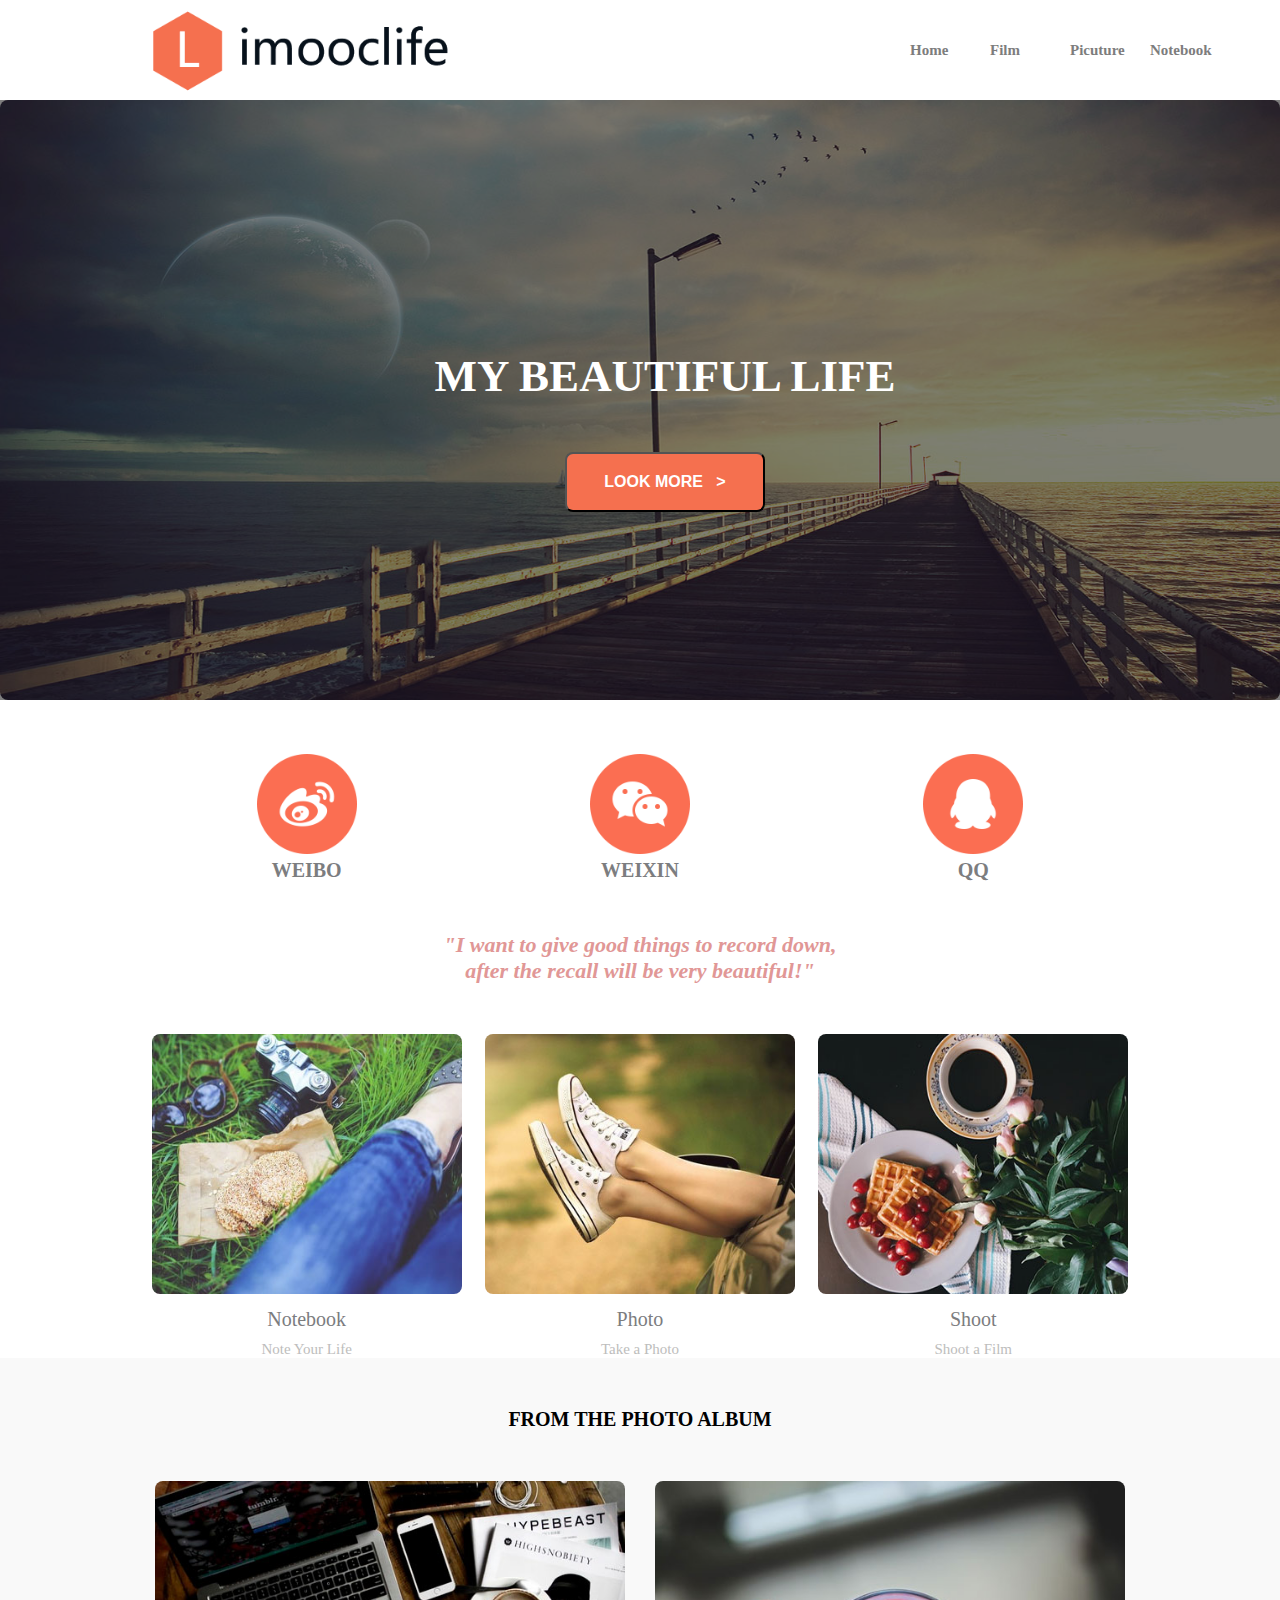
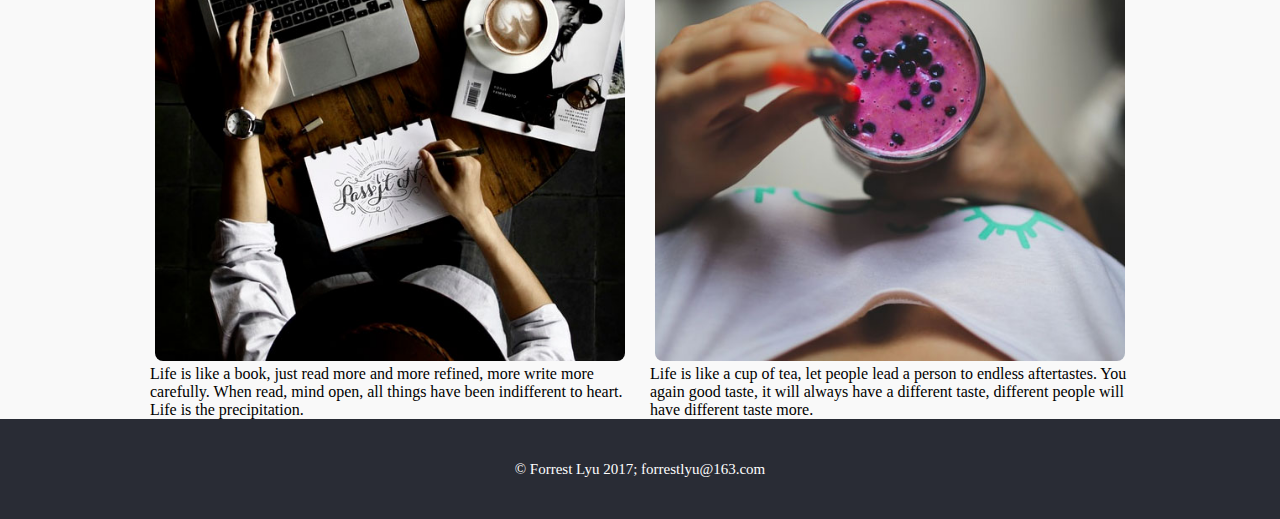
<file: project-1/index.html>
<!DOCTYPE html>
<html>
<head>
	<link rel="stylesheet" type="text/css" href="./css/index.css">
	<title>Imooc Life</title>
</head>
<body>
<!-- 1. header -->
<div class="header">
	<img class="logo" src="./image/logo.png" alt="logo">
	<ul class="menu">
		<li>Notebook</li>
		<li>Picuture</li>
		<li>Film</li>
		<li>Home</li>
	</ul>
</div>

<!-- 2. banner -->
<!-- 2.1 banner-img 图片层-->
<img class="banner-img" src="./image/1.jpeg" alt="banner">
<!-- 2.2 banner-mask-layer 遮罩层-->
<div class="banner-mask-layer"></div>
<!-- 2.3 banner-display 显示层-->
<div class="banner-display">
	<div class="banner-display-title">MY BEAUTIFUL LIFE</div>
	<button class="banner-display-button">LOOK MORE &nbsp;&nbsp;&gt;</button>
</div>

<!-- 3. content -->
<!-- 3.1 content-above -->
<!-- 3.1.1 content-above-tools -->
<div class="content-above-tools">
	<div class="tools-comm">
		<img src="./image/weibo.png" alt="weibo">
		<div>WEIBO</div>
	</div>
	<div class="tools-comm">
		<img src="./image/weixin.png" alt="weixin">
		<div>WEIXIN</div>
	</div>
	<div class="tools-comm">
		<img src="./image/QQ.png" alt="QQ">
		<div>QQ</div>
	</div>
</div>
<!-- 3.1.2 content-above-slogan -->
<div class="content-above-slogan">"I want to give good things to record down,<br/>after the recall will be very beautiful!"</div>
<!-- 3.1.3 content-above-image-text-1 -->
<div class="content-above-image-text-1">
	<div class="image-text-1-comm">
		<img src="./image/03-01.jpg" alt="Notebook">
		<div class="catagroy">Notebook</div>
		<div class="catagroy-guide">Note Your Life</div>
	</div>
	<div class="image-text-1-comm">
		<img src="./image/03-02.jpg" alt="Photo">
		<div class="catagroy">Photo</div>
		<div class="catagroy-guide">Take a Photo</div>
	</div>
	<div class="image-text-1-comm">
		<img src="./image/03-03.jpg" alt="Shoot">
		<div class="catagroy">Shoot</div>
		<div class="catagroy-guide">Shoot a Film</div>
	</div>
</div>

<!-- 3.2 content-below -->
<div class="content-below">	<!-- 因为需要填充背景色，所以需要包裹层 -->
	<div class="content-below-wrap">
		<!-- 3.2.1 content-below-title -->
		<div class="content-below-title">FROM THE PHOTO ALBUM</div>
		<!-- 3.2.2 content-below-image-text-2 -->
		<div class="content-below-image-text-2">
			<dl>
				<dt><img src="./image/04-01.jpg" alt="photo album"></dt>
				<dd>Life is like a book, just read more and more refined, more write more carefully. When read, mind open, all things have been indifferent to heart. Life is the precipitation.</dd>
			</dl>
			<dl>
				<dt><img src="./image/04-02.jpg" alt="photo album"></dt>
				<dd>Life is like a cup of tea, let people lead a person to endless aftertastes. You again good taste, it will always have a different taste, different people will have different taste more.</dd>
			</dl>
		</div>
		<div style="clear: both;"></div> <!-- 此句话，可以保证  content-below-image-text-2 被包含在 content-below-->
	</div>
</div>


<!-- 4. footer -->
<div class="footer">
	&copy; Forrest Lyu 2017; forrestlyu@163.com
</div>
</body>
</html>
</file>
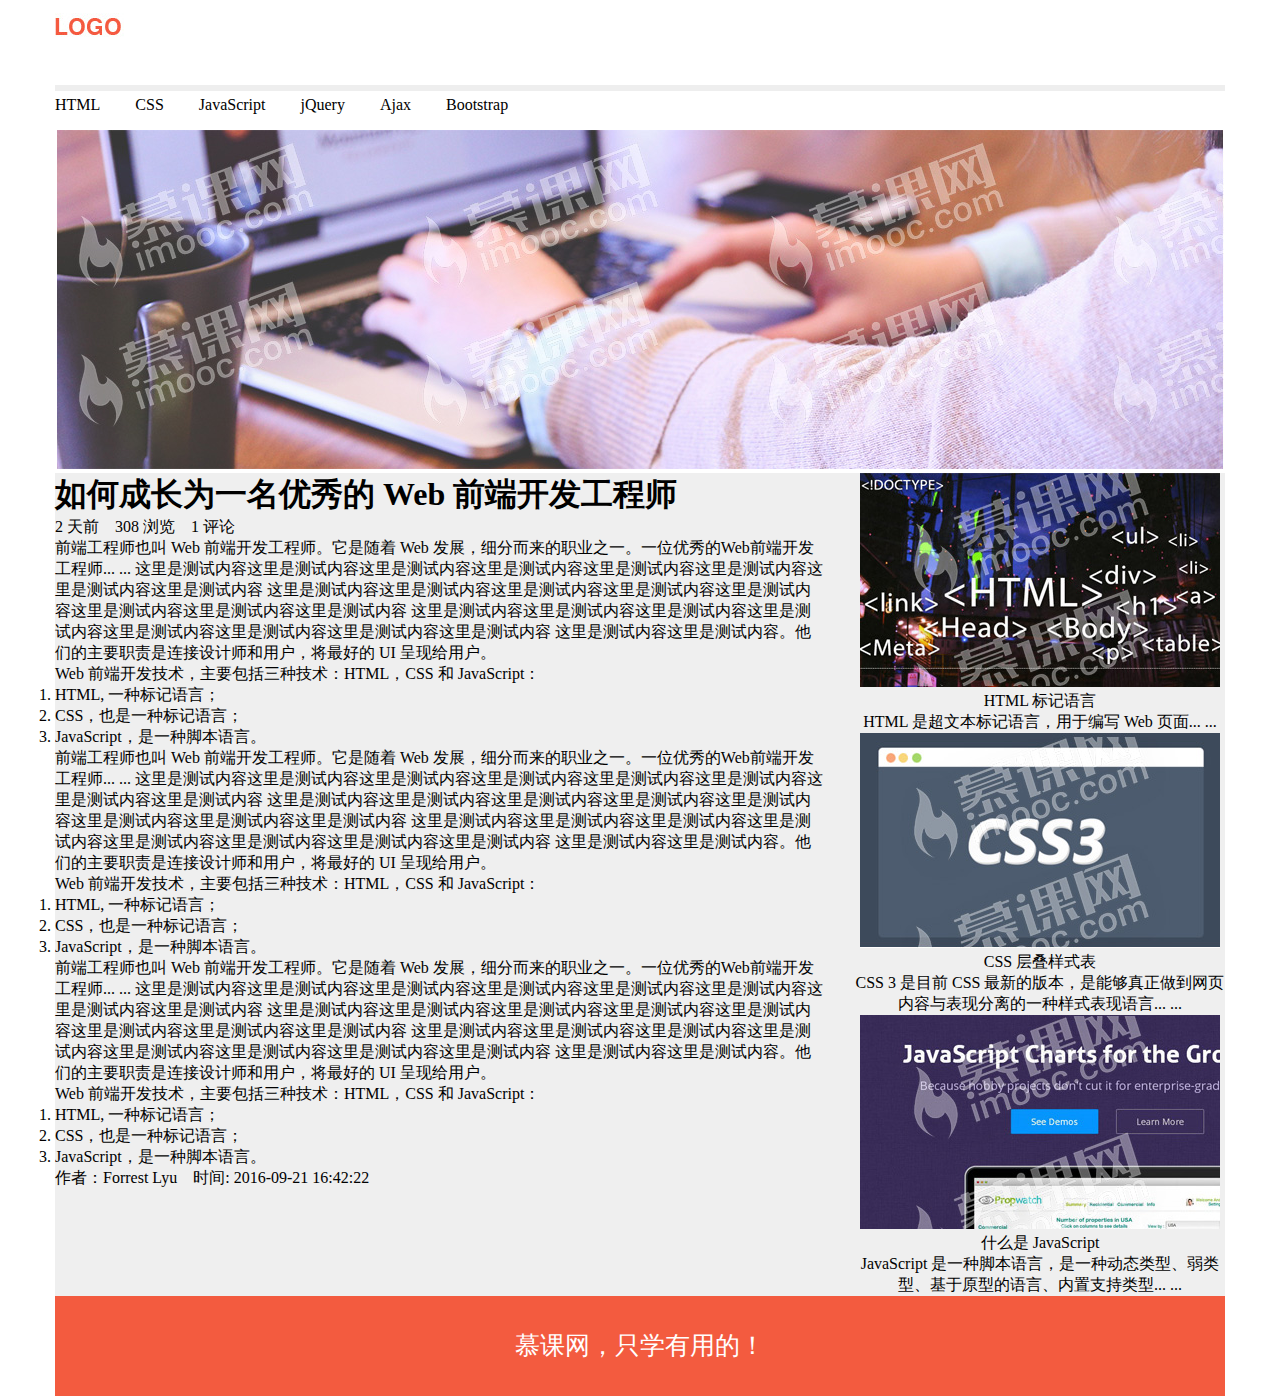
<file: project-2/index.html>
<!DOCTYPE html>
<html>
<head>
	<link rel="stylesheet" type="text/css" href="./css/index.css">
	<title>Tec Life</title>
</head>
<body>
<!-- 1. header 部分 -->
<div class="header">
	<!-- 1.1 logo 部分 -->
	<div class="logo">
		<img src="./img/logo.jpg" alt="logo">
	</div>
	<!-- 1.2 horizontal-line 部分 -->
	<div class="horizontal-line"></div>
	<!-- 1.3 menu 部分 -->
	<div class="menu">
		<ul>
			<li>HTML</li>
			<li>CSS</li>
			<li>JavaScript</li>
			<li>jQuery</li>
			<li>Ajax</li>
			<li>Bootstrap</li>
		</ul>
	</div>
</div>
<!-- 2. banner 部分 -->
<div class="banner">
	<img src="./img/banner.jpg" alt="banner">
</div>
<!-- 3. container 部分 -->
<div class="container">
	<!-- 3.1 main 部分 -->
	<div class="main">
		<h1>如何成长为一名优秀的 Web 前端开发工程师</h1>
		<span>2 天前 &nbsp;&nbsp; 308 浏览 &nbsp;&nbsp; 1 评论</span>
		<p>前端工程师也叫 Web 前端开发工程师。它是随着 Web 发展，细分而来的职业之一。一位优秀的Web前端开发工程师... ...
		这里是测试内容这里是测试内容这里是测试内容这里是测试内容这里是测试内容这里是测试内容这里是测试内容这里是测试内容
		这里是测试内容这里是测试内容这里是测试内容这里是测试内容这里是测试内容这里是测试内容这里是测试内容这里是测试内容
		这里是测试内容这里是测试内容这里是测试内容这里是测试内容这里是测试内容这里是测试内容这里是测试内容这里是测试内容
		这里是测试内容这里是测试内容。他们的主要职责是连接设计师和用户，将最好的 UI 呈现给用户。</p>

		<p>Web 前端开发技术，主要包括三种技术：HTML，CSS 和 JavaScript：
		<ol>
			<li>HTML, 一种标记语言；</li>
			<li>CSS，也是一种标记语言；</li>
			<li>JavaScript，是一种脚本语言。</li>
		</ol>
		</p>

		<p>前端工程师也叫 Web 前端开发工程师。它是随着 Web 发展，细分而来的职业之一。一位优秀的Web前端开发工程师... ...
		这里是测试内容这里是测试内容这里是测试内容这里是测试内容这里是测试内容这里是测试内容这里是测试内容这里是测试内容
		这里是测试内容这里是测试内容这里是测试内容这里是测试内容这里是测试内容这里是测试内容这里是测试内容这里是测试内容
		这里是测试内容这里是测试内容这里是测试内容这里是测试内容这里是测试内容这里是测试内容这里是测试内容这里是测试内容
		这里是测试内容这里是测试内容。他们的主要职责是连接设计师和用户，将最好的 UI 呈现给用户。</p>

		<p>Web 前端开发技术，主要包括三种技术：HTML，CSS 和 JavaScript：
		<ol>
			<li>HTML, 一种标记语言；</li>
			<li>CSS，也是一种标记语言；</li>
			<li>JavaScript，是一种脚本语言。</li>
		</ol>
		</p>

		<p>前端工程师也叫 Web 前端开发工程师。它是随着 Web 发展，细分而来的职业之一。一位优秀的Web前端开发工程师... ...
		这里是测试内容这里是测试内容这里是测试内容这里是测试内容这里是测试内容这里是测试内容这里是测试内容这里是测试内容
		这里是测试内容这里是测试内容这里是测试内容这里是测试内容这里是测试内容这里是测试内容这里是测试内容这里是测试内容
		这里是测试内容这里是测试内容这里是测试内容这里是测试内容这里是测试内容这里是测试内容这里是测试内容这里是测试内容
		这里是测试内容这里是测试内容。他们的主要职责是连接设计师和用户，将最好的 UI 呈现给用户。</p>

		<p>Web 前端开发技术，主要包括三种技术：HTML，CSS 和 JavaScript：
		<ol>
			<li>HTML, 一种标记语言；</li>
			<li>CSS，也是一种标记语言；</li>
			<li>JavaScript，是一种脚本语言。</li>
		</ol>
		</p>

		<span>作者：Forrest Lyu &nbsp;&nbsp; 时间: 2016-09-21 16:42:22</span>


	</div>
	<!-- 3.2 side 部分 -->
	<div class="side">
		<div class="side-comm">
			<img src="./img/html.jpg" alt="HTML">
			<div>HTML 标记语言</div>
			<div>HTML 是超文本标记语言，用于编写 Web 页面... ...</div>
		</div>
		<div class="side-comm">
			<img src="./img/css3.jpg" alt="CSS">
			<div>CSS 层叠样式表</div>
			<div>CSS 3 是目前 CSS 最新的版本，是能够真正做到网页内容与表现分离的一种样式表现语言... ...</div>
		</div>
		<div class="side-comm">
			<img src="./img/js.jpg" alt="JavaScript">
			<div>什么是 JavaScript</div>
			<div>JavaScript 是一种脚本语言，是一种动态类型、弱类型、基于原型的语言、内置支持类型... ...</div>
		</div>
	</div>
	<div style="clear: both;"></div>
</div>

<!-- 4. footer 部分 -->
<div class="footer">
慕课网，只学有用的！	
</div>
</body>
</html>
</file>
<file: project-1/css/index.css>
/* reset */
* {margin: 0; padding: 0}
body { min-width: 960px; font-family: "Times New Roman", Georgia, Serif; }

/* 1. header */
.header {
	width: 100%;
	height: 100px;
}
.header .logo {
	width: 300px;
	height: 85px;
	float: left;
	margin-top: 8px;
	margin-left: 150px;

}
.header .menu {
	height: 100px;
	float: right;
	margin-right: 50px;
}
.header .menu li {
	float: right;
	list-style-type: none;
	width: 80px;
	line-height: 100px;
	color: #7D7D7D;	/* 7D7D7D 是浅灰色，适用于页面导航的颜色*/
	font-size: 15px;
	font-weight: bold;
}

/* 2. banner */
/* 2.1 banner-img 图片层*/
.banner-img {
	width: 100%;
	height: 600px;
	border-radius: 8px;
}
/* 2.2 banner-mask-layer 遮罩层*/
.banner-mask-layer {
	width: 100%;
	height: 600px;
	position: absolute;	/*使用 position:absolute 实现遮盖层效果*/
	top: 100px;
	background-color: #000;
	opacity: 0.5;
	z-index: 1;
}
/* 2.3 banner-display 显示层*/
.banner-display {
	width: 500px;
	height: 300px;
	position: absolute;
	top: 400px;
	left: 50%;
	z-index: 2;
	margin-top: -150px;
	margin-left: -225px;
	text-align: center;
}

.banner-display .banner-display-title {
	padding-top: 100px;
	color: #ffffff;
	font-size: 45px;
	font-weight: bold;

}

.banner-display .banner-display-button {
	margin-top: 50px;
	width: 200px;
	height: 60px;
	background: #F5704F;
	color: #ffffff;
	font-size: 16px;
	font-weight: bold;
	border-radius: 8px;
}

/* 3. content */
/* 3.1 content-above */
/* 3.1.1 content-above-tools */
.content-above-tools {
	width: 1000px;
	margin: 0 auto;
	text-align: center;
	color: #7c7d7f;
	font-size: 20px;
	font-weight: bold;
	padding-top: 50px;
}
.content-above-tools .tools-comm {
	float: left;
	width: 33.33%;
}
.content-above-tools .tools-comm img {
	width: 100px;
	height: 100px;
}
.content-above-tools .tools-comm span {
	
	padding-top: 20px;
}
/* 3.1.2 content-above-slogan */
.content-above-slogan {
	clear: both;	/*使用 clear:both 之后，才能使用 padding-top 功能*/
	width: 100%;
	margin: 0 auto;
	text-align: center;
	padding-top: 50px;
	color: #E19796;
	font-size: 22px;
	font-style: italic;
	font-weight: bold;
}
/* 3.1.3 content-above-image-text-1 */
.content-above-image-text-1 {
	width: 1000px;
	margin: 0 auto;
	text-align: center;
	padding-top: 50px;
}

.content-above-image-text-1 .image-text-1-comm {
	float: left;
	width: 33.33%;
}
.content-above-image-text-1 .image-text-1-comm img {
	width: 310px;
	height: 260px;
	border-radius: 8px;
}

.content-above-image-text-1 .image-text-1-comm .catagroy {
	color: #7c7d7f;
	font-size: 20px;
	padding-top:10px;
}

.content-above-image-text-1 .image-text-1-comm .catagroy-guide {
	color: #BDBDBC;
	font-size: 15px;
	padding-top: 10px;
}

/* 3.2 content-below */
.content-below {
	clear: both;
	width: 100%;
	padding-top: 50px;
	background-color: #F9F9F9;
	text-align: center;
}

.content-below .content-below-wrap {
	width: 1000px;
	margin: 0 auto;
}

/* 3.2.1 content-below-title */
.content-below .content-below-title {
	font-size: 20px;
	font-weight: bold;
}
/* 3.2.2 content-below-image-text-2 */
.content-below .content-below-image-text-2 dl{
	float: left;
	width: 50%;
	padding-top: 50px;
}

.content-below .content-below-image-text-2 img {
	width: 470px;
	height: 480px;
	border-radius: 8px;
}
.content-below .content-below-image-text-2 dd {
	text-align: left;
	padding-left: 10px;
}

/* 4. footer */
.footer {
	width: 100%;
	height: 100px;
	background-color: #292C35;
	color: #ffffff;
	text-align: center;
	font-size: 15px;
	line-height: 100px;
}
</file>
<file: project-2/css/index.css>
/* reset */
* {margin: 0; padding: 0;}
body {
	width: 1170px;
	margin: 0 auto;
	text-align: center;
}

/* 1. header 部分 */
.header {
	width:100%;
	height: 130px;
}
/* 1.1 logo 部分 */
.header .logo {
	float: left;
	height: 80px;
	padding-top: 5px;
}
/* 1.2 horizontal-line 部分 */
.header .horizontal-line {
	clear: both;
	border-style: solid;
	border-color: #eeeeee;
	border-width:100%;
}

/* 1.3 menu 部分 */
.header .menu ul {
	margin-top: 5px;
}
.header .menu li {
	float: left;
	list-style-type: none;
	padding-right: 35px;
}
/*2. banner 部分*/

/* 3. container 部分 */
.container {
	background-color: #efefef;
}

/* 3.1 main 部分 */
.container .main {
	float: left;
	width: 770px;
	text-align: left;
}
	
/* 3.2 side 部分 */
.container .side {
	float: right;
	width: 370px;
}

/* 4. footer 部分 */
.footer {
	clear: both;
	width: 100%;
	height: 100px;
	background: #f35b3f;
	text-align: center;
	line-height: 100px;
	color: #ffffff;
	font-size: 25px;
}
</file>
